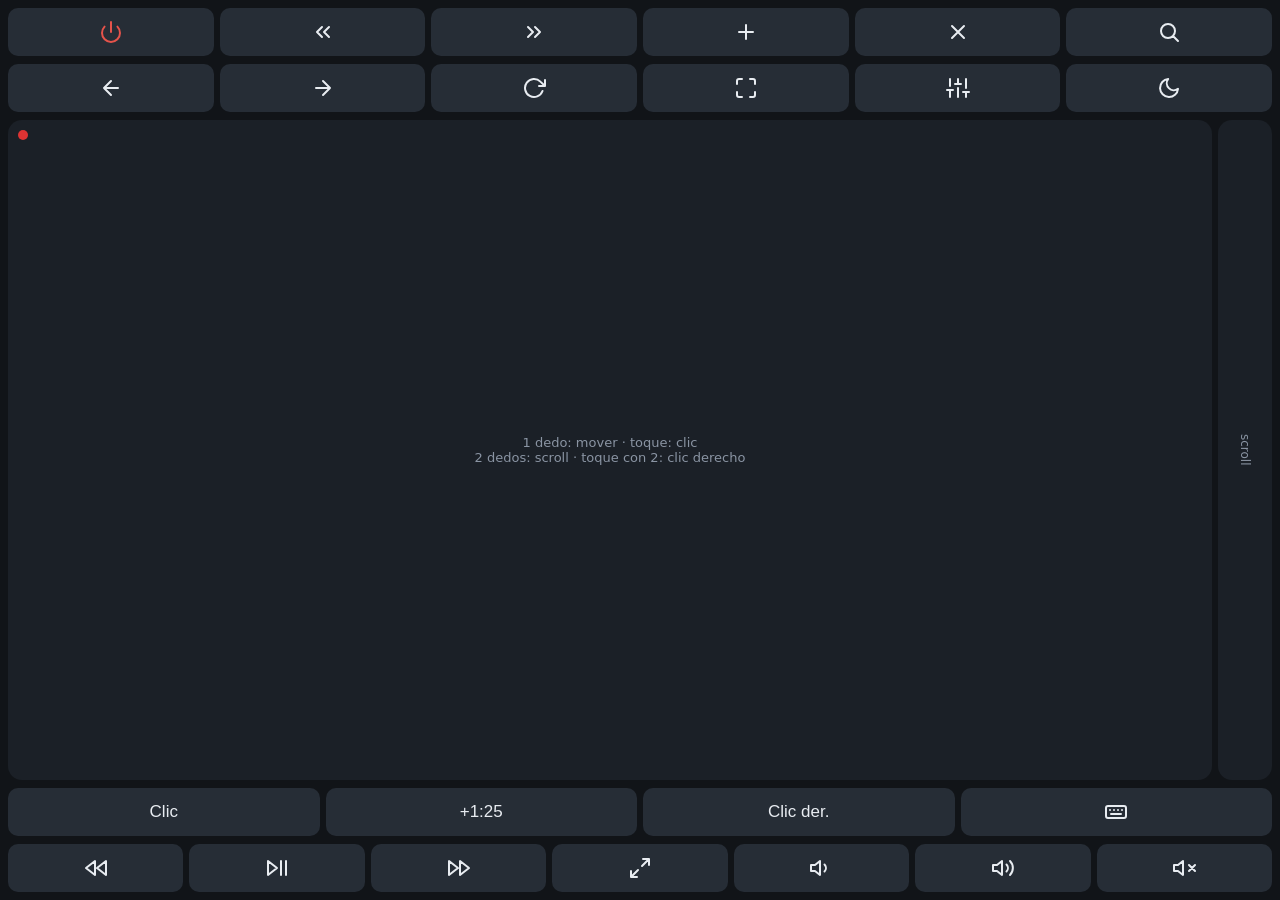
<file: index.html>
<!doctype html>
<html lang="es">
<head>
<meta charset="utf-8">
<meta name="viewport" content="width=device-width, initial-scale=1, maximum-scale=1, user-scalable=no, interactive-widget=resizes-content">
<meta name="mobile-web-app-capable" content="yes">
<meta name="apple-mobile-web-app-capable" content="yes">
<meta name="theme-color" content="#111418">
<title>Pi Remote</title>
<style>
  :root { --bg:#111418; --panel:#1b2027; --btn:#262d36; --btn-on:#3d7cff; --fg:#e8ecf1; --muted:#8a94a3; --vh:100dvh; }
  * { box-sizing:border-box; -webkit-tap-highlight-color:transparent; user-select:none; -webkit-user-select:none; }
  html, body { margin:0; height:100%; background:var(--bg); color:var(--fg); font:15px system-ui, sans-serif; overflow:hidden; overscroll-behavior:none; }
  #app { display:flex; flex-direction:column; height:var(--vh); padding:8px; gap:8px; padding-bottom:max(8px, env(safe-area-inset-bottom)); }
  .row { display:flex; gap:6px; }
  .row > button { flex:1; }
  button { background:var(--btn); color:var(--fg); border:0; border-radius:10px; padding:12px 4px; font-size:17px; min-height:46px; touch-action:manipulation; }
  button:active, button.pressed { background:#3a4350; }
  button.on { background:var(--btn-on); }
  #powerbtn { color:#e5534b; }
  #powerbtn.armed { background:#c62828; color:#fff; }
  #padwrap { flex:1; display:flex; gap:6px; min-height:120px; }
  #pad { flex:1; background:var(--panel); border-radius:14px; position:relative; touch-action:none; display:flex; align-items:center; justify-content:center; color:var(--muted); font-size:13px; text-align:center; padding:12px; }
  #strip { width:54px; background:var(--panel); border-radius:14px; touch-action:none; display:flex; align-items:center; justify-content:center; color:var(--muted); writing-mode:vertical-rl; font-size:12px; }
  #status { position:absolute; top:10px; left:10px; width:10px; height:10px; border-radius:50%; background:#d33; }
  #status.ok { background:#2c6; }
  #kbrow, #settings { display:none; }
  body.kb #kbrow { display:flex; }
  body.kb #media { display:none; }
  body.set #settings { display:flex; }
  #settings { flex-direction:column; gap:6px; background:var(--panel); border-radius:12px; padding:10px; }
  #settings label { display:flex; justify-content:space-between; align-items:center; gap:10px; color:var(--muted); }
  #settings input { flex:1; }
  #banner { display:none; position:absolute; left:50%; bottom:14px; transform:translateX(-50%); background:var(--btn-on); color:#fff; border-radius:999px; padding:10px 18px; font-size:15px; white-space:nowrap; }
  body.wantkb #banner { display:block; }
  button svg { width:24px; height:24px; fill:none; stroke:currentColor; stroke-width:2; stroke-linecap:round; stroke-linejoin:round; vertical-align:middle; pointer-events:none; }
  #tip { position:fixed; z-index:10; max-width:80vw; background:#f2f4f7; color:#111; padding:8px 12px; border-radius:8px; font-size:14px; pointer-events:none; opacity:0; transition:opacity .12s; box-shadow:0 4px 14px rgba(0,0,0,.4); }
  #tip.show { opacity:1; }
  #sleepov { display:none; position:fixed; inset:0; z-index:5; background:rgba(8,10,12,.92); color:var(--fg); font-size:22px; text-align:center; align-items:center; justify-content:center; flex-direction:column; line-height:1.6; }
  #sleepov small { color:var(--muted); font-size:15px; }
  body.asleep #sleepov { display:flex; }
  #kb { position:fixed; left:0; bottom:0; width:1px; height:1px; opacity:0; font-size:16px; border:0; padding:0; resize:none; }
</style>
</head>
<body>
<div id="app">
  <div class="row">
    <button id="powerbtn" data-icon="power" title="Apagar la Raspberry Pi (tocar dos veces)"></button>
    <button data-k="Tab" data-mods="ctrl,shift" data-icon="tabprev" title="Pestaña anterior"></button>
    <button data-k="Tab" data-mods="ctrl" data-icon="tabnext" title="Pestaña siguiente"></button>
    <button data-k="t" data-mods="ctrl" data-kb="1" data-icon="plus" title="Nueva pestaña (abre el teclado)"></button>
    <button data-k="w" data-mods="ctrl" data-icon="x" title="Cerrar pestaña"></button>
    <button data-k="l" data-mods="ctrl" data-kb="1" data-icon="search" title="Barra de direcciones (abre el teclado)"></button>
  </div>
  <div class="row">
    <button data-k="Left" data-mods="alt" data-icon="back" title="Página anterior"></button>
    <button data-k="Right" data-mods="alt" data-icon="fwd" title="Página siguiente"></button>
    <button data-k="F5" data-icon="reload" title="Recargar página"></button>
    <button data-k="F11" data-icon="full" title="Pantalla completa del navegador"></button>
    <button id="setbtn" data-icon="sliders" title="Ajustes de velocidad"></button>
    <button id="sleepbtn" data-icon="moon" title="Modo reposo: pausa el video y apaga la pantalla. Cualquier botón la vuelve a encender"></button>
  </div>
  <div id="settings">
    <label>Velocidad puntero <input id="sens" type="range" min="0.5" max="4" step="0.1"></label>
    <label>Velocidad scroll <input id="ssens" type="range" min="0.3" max="4" step="0.1"></label>
    <label>Scroll natural <input id="natural" type="checkbox" style="flex:0"></label>
  </div>
  <div id="padwrap">
    <div id="pad"><span id="status"></span>
      1 dedo: mover · toque: clic<br>2 dedos: scroll · toque con 2: clic derecho
      <div id="banner">Tocá aquí para escribir</div>
    </div>
    <div id="strip">scroll</div>
  </div>
  <div class="row">
    <button id="lclick" title="Clic izquierdo">Clic</button>
    <button id="seekbtn" title="Adelantar el video 1 minuto 25 segundos">+1:25</button>
    <button id="rclick" title="Clic derecho">Clic der.</button>
    <button id="kbbtn" data-icon="keyboard" title="Abrir o cerrar el teclado"></button>
  </div>
  <div class="row" id="media">
    <button data-k="Left" data-icon="rew" title="Retroceder el video"></button>
    <button data-k="space" data-icon="playpause" title="Reproducir / pausar"></button>
    <button data-k="Right" data-icon="ff" title="Adelantar el video"></button>
    <button data-k="f" data-icon="expand" title="Video en pantalla completa"></button>
    <button data-vol="-1" data-icon="voldown" title="Bajar volumen"></button>
    <button data-vol="1" data-icon="volup" title="Subir volumen"></button>
    <button data-mute="1" data-icon="mute" title="Silenciar / activar sonido"></button>
  </div>
  <div class="row" id="kbrow">
    <button data-k="Escape" data-keep="1" title="Escape">Esc</button>
    <button data-k="Tab" data-keep="1" title="Tab (siguiente campo)">Tab</button>
    <button data-k="Left" data-keep="1" data-icon="left" title="Mover el cursor a la izquierda"></button>
    <button data-k="Up" data-keep="1" data-icon="up" title="Flecha arriba"></button>
    <button data-k="Down" data-keep="1" data-icon="down" title="Flecha abajo"></button>
    <button data-k="Right" data-keep="1" data-icon="right" title="Mover el cursor a la derecha"></button>
    <button data-k="BackSpace" data-keep="1" data-icon="bksp" title="Borrar"></button>
    <button data-k="Return" data-close="1" data-icon="enter" title="Enter (y cierra el teclado)"></button>
    <button id="kbclose" data-icon="kbhide" title="Cerrar el teclado"></button>
  </div>
</div>
<div id="sleepov">Pantalla apagada<br><small>Tocá para encender</small></div>
<div id="tip"></div>
<textarea id="kb" enterkeyhint="done" autocomplete="off" autocorrect="off" autocapitalize="off" spellcheck="false"></textarea>
<script>
(() => {
  const $ = (id) => document.getElementById(id);
  const body = document.body;

  // ---------- Ajustes ----------
  const store = {
    get(k, d) { try { const v = localStorage.getItem('pr_' + k); return v === null ? d : JSON.parse(v); } catch { return d; } },
    set(k, v) { try { localStorage.setItem('pr_' + k, JSON.stringify(v)); } catch {} },
  };
  const cfg = { sens: store.get('sens', 1.6), ssens: store.get('ssens', 1.2), natural: store.get('natural', true) };
  $('sens').value = cfg.sens; $('ssens').value = cfg.ssens; $('natural').checked = cfg.natural;
  $('sens').oninput = (ev) => store.set('sens', cfg.sens = +ev.target.value);
  $('ssens').oninput = (ev) => store.set('ssens', cfg.ssens = +ev.target.value);
  $('natural').onchange = (ev) => store.set('natural', cfg.natural = ev.target.checked);
  $('setbtn').onclick = () => body.classList.toggle('set');

  // Mantener la UI por encima del teclado del celular (iOS no redimensiona el layout)
  const vv = window.visualViewport;
  const fitVV = () => { if (vv) document.documentElement.style.setProperty('--vh', vv.height + 'px'); window.scrollTo(0, 0); };
  if (vv) { vv.addEventListener('resize', fitVV); vv.addEventListener('scroll', fitVV); fitVV(); }

  // ---------- WebSocket ----------
  // Al volver de segundo plano el celular suele dejar una conexión "zombi" que parece abierta pero
  // está muerta: un latido cada 2 s detecta eso y al volver a la página se reconecta enseguida.
  let ws, queue = [], lastRx = 0, connStart = 0, retryT = 0, delay = 250;
  function connect() {
    clearTimeout(retryT);
    if (ws) { ws.onopen = ws.onclose = ws.onmessage = null; try { ws.close(); } catch {} }
    $('status').classList.remove('ok');
    const s = ws = new WebSocket(`ws://${location.host}/ws`);
    connStart = Date.now();
    s.onopen = () => { delay = 250; lastRx = Date.now(); $('status').classList.add('ok'); queue.forEach((m) => s.send(m)); queue = []; };
    s.onclose = () => { $('status').classList.remove('ok'); retryT = setTimeout(connect, delay); delay = Math.min(delay * 2, 2000); };
    s.onmessage = (ev) => { lastRx = Date.now(); const m = JSON.parse(ev.data); if (m.t === 'hb') return; if (m.t === 'clickres') onClickResult(m);
      else if (m.t === 'seekres' && !m.ok) { showTip($('seekbtn'), 'No encontré ningún video reproduciéndose'); vibrate(60); }
      else if (m.t === 'sleep') body.classList.toggle('asleep', m.on); };
  }
  function send(obj) {
    const m = JSON.stringify(obj);
    if (ws && ws.readyState === 1) ws.send(m);
    else if (obj.t !== 'm' && obj.t !== 's') queue.push(m);
  }
  connect();
  function checkConn(maxSilence) {
    if (ws.readyState === 1) {
      if (Date.now() - lastRx > maxSilence) connect();
      else ws.send('{"t":"hb"}');
    } else if (ws.readyState === 0 ? Date.now() - connStart > 3000 : !retryT) connect();
  }
  setInterval(() => { if (!document.hidden) checkConn(6000); }, 2000);
  // Al volver al navegador o encender la pantalla: si hace rato que no hay noticias del servidor, reconectar ya
  const revive = () => { if (!document.hidden) { clearTimeout(retryT); retryT = 0; checkConn(2500); } };
  document.addEventListener('visibilitychange', revive);
  window.addEventListener('pageshow', revive);
  window.addEventListener('focus', revive);
  window.addEventListener('online', () => connect());
  const vibrate = (ms = 10) => { try { navigator.vibrate && navigator.vibrate(ms); } catch {} };

  // ---------- Movimiento / scroll con envío agrupado por frame ----------
  let mx = 0, my = 0, sx = 0, sy = 0, raf = 0;
  function flush() {
    raf = 0;
    const ix = Math.trunc(mx), iy = Math.trunc(my);
    if (ix || iy) { send({ t: 'm', x: ix, y: iy }); mx -= ix; my -= iy; }
    const jx = Math.round(sx), jy = Math.round(sy);
    if (jx || jy) { send({ t: 's', x: jx, y: jy }); sx -= jx; sy -= jy; }
  }
  const schedule = () => { if (!raf) raf = requestAnimationFrame(flush); };
  function addMove(dx, dy) {
    const v = Math.hypot(dx, dy);
    const accel = 1 + Math.min(v, 40) / 14; // movimientos rápidos llegan más lejos
    mx += dx * cfg.sens * accel; my += dy * cfg.sens * accel; schedule();
  }
  function addScroll(dx, dy) {
    const k = cfg.ssens * (cfg.natural ? 1 : -1);
    // natural: arrastrar hacia arriba baja la página (como una pantalla táctil)
    sx += dx * k; sy += dy * k; schedule();
  }

  // ---------- Trackpad ----------
  const pad = $('pad');
  let st = null; // estado del gesto actual
  const center = (tl) => { let x = 0, y = 0; for (const t of tl) { x += t.clientX; y += t.clientY; } return { x: x / tl.length, y: y / tl.length }; };

  // Tocar y volver a apoyar el dedo enseguida = arrastrar (como en los trackpads de notebook).
  // El clic del primer toque se envía al instante; DRAG_WINDOW es el margen para el segundo toque.
  const DRAG_WINDOW = 300;
  let tapTimer = 0;

  pad.addEventListener('touchstart', (ev) => {
    ev.preventDefault();
    if (ev.target === $('banner')) return;
    const c = center(ev.touches);
    if (!st) {
      st = { t0: performance.now(), maxFingers: 0, dist: 0, second: false, dragging: false };
      if (tapTimer) { clearTimeout(tapTimer); tapTimer = 0; st.second = true; }
    }
    st.maxFingers = Math.max(st.maxFingers, ev.touches.length);
    st.last = c; st.n = ev.touches.length;
  }, { passive: false });

  pad.addEventListener('touchmove', (ev) => {
    ev.preventDefault();
    if (!st) return;
    const c = center(ev.touches);
    if (ev.touches.length !== st.n) { st.last = c; st.n = ev.touches.length; return; }
    const dx = c.x - st.last.x, dy = c.y - st.last.y;
    st.last = c; st.dist += Math.hypot(dx, dy);
    if (ev.touches.length === 1 && st.maxFingers === 1) {
      if (st.second && !st.dragging && st.dist > 6) {
        flush(); send({ t: 'd', b: 'l', down: true }); st.dragging = true; vibrate(25);
      }
      addMove(dx, dy);
    } else if (ev.touches.length >= 2) addScroll(dx, dy);
  }, { passive: false });

  const endTouch = (ev) => {
    ev.preventDefault();
    if (!st) return;
    if (ev.touches.length) { st.last = center(ev.touches); st.n = ev.touches.length; return; }
    const isTap = st.dist < 10 && performance.now() - st.t0 < 300;
    if (st.dragging) {
      flush(); send({ t: 'd', b: 'l', down: false }); vibrate();
    } else if (isTap) {
      if (st.maxFingers === 1) {
        leftClick();  // si es el segundo toque, el sistema lo toma como doble clic
        if (!st.second) tapTimer = setTimeout(() => { tapTimer = 0; }, DRAG_WINDOW);
      }
      else if (st.maxFingers === 2) { send({ t: 'c', b: 'r' }); vibrate(20); }
      else if (st.maxFingers >= 3) { send({ t: 'c', b: 'm' }); vibrate(30); }
    }
    st = null;
  };
  pad.addEventListener('touchend', endTouch, { passive: false });
  pad.addEventListener('touchcancel', endTouch, { passive: false });

  // Barra lateral de scroll con un dedo
  const strip = $('strip');
  let sLast = null;
  strip.addEventListener('touchstart', (ev) => { ev.preventDefault(); sLast = ev.touches[0].clientY; }, { passive: false });
  strip.addEventListener('touchmove', (ev) => {
    ev.preventDefault();
    const y = ev.touches[0].clientY; addScroll(0, (y - sLast) * 1.5); sLast = y;
  }, { passive: false });

  // ---------- Botones ----------
  // touchstart + preventDefault: responde al instante y no le quita el foco al teclado
  // Íconos (trazos SVG de 24x24)
  const ICONS = {
    tabprev: 'M11 17l-5-5 5-5M18 17l-5-5 5-5', tabnext: 'M13 17l5-5-5-5M6 17l5-5-5-5',
    plus: 'M12 5v14M5 12h14', x: 'M18 6L6 18M6 6l12 12',
    search: 'M11 4a7 7 0 1 0 0 14 7 7 0 0 0 0-14zM21 21l-5-5',
    back: 'M19 12H5M12 19l-7-7 7-7', fwd: 'M5 12h14M12 5l7 7-7 7',
    reload: 'M23 4v6h-6M20.5 15a9 9 0 1 1-2.1-9.4L23 10',
    full: 'M8 3H5a2 2 0 0 0-2 2v3M21 8V5a2 2 0 0 0-2-2h-3M16 21h3a2 2 0 0 0 2-2v-3M3 16v3a2 2 0 0 0 2 2h3',
    sliders: 'M4 21v-7M4 10V3M12 21v-9M12 8V3M20 21v-5M20 12V3M1 14h6M9 8h6M17 16h6',
    keyboard: 'M4 6h16a2 2 0 0 1 2 2v8a2 2 0 0 1-2 2H4a2 2 0 0 1-2-2V8a2 2 0 0 1 2-2zM6 10h.01M10 10h.01M14 10h.01M18 10h.01M7 14h10',
    rew: 'M11 19l-9-7 9-7zM22 19l-9-7 9-7z', ff: 'M13 19l9-7-9-7zM2 19l9-7-9-7z',
    playpause: 'M3 5l9 7-9 7zM16 5v14M21 5v14', expand: 'M15 3h6v6M9 21H3v-6M21 3l-7 7M3 21l7-7',
    voldown: 'M11 5L6 9H2v6h4l5 4zM15.5 8.5a5 5 0 0 1 0 7',
    volup: 'M11 5L6 9H2v6h4l5 4zM15.5 8.5a5 5 0 0 1 0 7M19 5a10 10 0 0 1 0 14',
    mute: 'M11 5L6 9H2v6h4l5 4zM23 9l-6 6M17 9l6 6',
    left: 'M15 18l-6-6 6-6', right: 'M9 18l6-6-6-6', up: 'M18 15l-6-6-6 6', down: 'M6 9l6 6 6-6',
    kbhide: 'M4 3h16a2 2 0 0 1 2 2v7a2 2 0 0 1-2 2H4a2 2 0 0 1-2-2V5a2 2 0 0 1 2-2zM7 10h10M9 18l3 3 3-3',
    bksp: 'M21 4H8l-7 8 7 8h13a2 2 0 0 0 2-2V6a2 2 0 0 0-2-2zM18 9l-6 6M12 9l6 6',
    enter: 'M9 10l-5 5 5 5M20 4v7a4 4 0 0 1-4 4H4',
    moon: 'M21 12.8A9 9 0 1 1 11.2 3a7 7 0 0 0 9.8 9.8z',
    power: 'M12 2v10M18.4 6.6a9 9 0 1 1-12.8 0',
  };
  document.querySelectorAll('[data-icon]').forEach((el) => {
    el.insertAdjacentHTML('afterbegin', `<svg viewBox="0 0 24 24"><path d="${ICONS[el.dataset.icon]}"/></svg>`);
  });

  // Mantener apretado un botón muestra qué hace (sin ejecutarlo)
  const tip = $('tip');
  let tipT = 0;
  function showTip(el, text = el.title) {
    tip.textContent = text;
    tip.classList.add('show');
    const r = el.getBoundingClientRect(), w = tip.offsetWidth, h = tip.offsetHeight;
    tip.style.left = Math.min(Math.max(8, r.left + r.width / 2 - w / 2), window.innerWidth - w - 8) + 'px';
    tip.style.top = (r.top - h - 8 < 8 ? r.bottom + 8 : r.top - h - 8) + 'px';
    clearTimeout(tipT); tipT = setTimeout(() => tip.classList.remove('show'), 1800);
  }

  // Los botones actúan al soltar: así un toque largo solo muestra la ayuda
  function tap(el, fn) {
    let timer = 0, long = false, x0 = 0, y0 = 0;
    el.addEventListener('touchstart', (ev) => {
      ev.preventDefault(); el.classList.add('pressed'); long = false;
      x0 = ev.touches[0].clientX; y0 = ev.touches[0].clientY;
      clearTimeout(timer);
      timer = setTimeout(() => { long = true; if (el.title) { showTip(el); vibrate(15); } }, 450);
    }, { passive: false });
    el.addEventListener('touchmove', (ev) => {
      const t = ev.touches[0];
      if (Math.hypot(t.clientX - x0, t.clientY - y0) > 20) { clearTimeout(timer); long = true; el.classList.remove('pressed'); }
    });
    el.addEventListener('touchend', (ev) => {
      ev.preventDefault(); clearTimeout(timer); el.classList.remove('pressed');
      if (!long) fn(ev);
    }, { passive: false });
    el.addEventListener('touchcancel', () => { clearTimeout(timer); el.classList.remove('pressed'); });
    el.addEventListener('click', (ev) => { if (!('ontouchstart' in window)) fn(ev); });
  }
  // Apagar: el primer toque arma el botón (se pone rojo), el segundo dentro de 3 s apaga
  let powerT = 0;
  tap($('powerbtn'), () => {
    const btn = $('powerbtn');
    if (btn.classList.contains('armed')) {
      clearTimeout(powerT); btn.classList.remove('armed');
      send({ t: 'poweroff' }); vibrate(80);
    } else {
      btn.classList.add('armed'); showTip(btn, 'Tocá de nuevo para apagar'); vibrate(30);
      powerT = setTimeout(() => btn.classList.remove('armed'), 3000);
    }
  });
  tap($('sleepbtn'),() => { send({ t: 'sleep' }); vibrate(30); });
  tap($('sleepov'), () => { send({ t: 'wake' }); vibrate(); });
  let clickSeq = 0;
  function leftClick() { send({ t: 'c', b: 'l', id: ++clickSeq }); vibrate(); }
  tap($('lclick'), leftClick);
  tap($('rclick'), () => { send({ t: 'c', b: 'r' }); vibrate(20); });
  tap($('seekbtn'), () => { send({ t: 'seek', s: 85 }); vibrate(); });

  document.querySelectorAll('[data-k]').forEach((el) => tap(el, () => {
    const mods = el.dataset.mods ? el.dataset.mods.split(',') : [];
    send({ t: 'k', k: el.dataset.k, mods }); vibrate();
    if (el.dataset.kb) openKb(); // nueva pestaña / barra de direcciones: abrir teclado
    else if (el.dataset.close) closeKb();
  }));
  document.querySelectorAll('[data-vol]').forEach((el) => tap(el, () => { send({ t: 'vol', d: +el.dataset.vol }); vibrate(); }));
  document.querySelectorAll('[data-mute]').forEach((el) => tap(el, () => { send({ t: 'mute' }); vibrate(); }));

  // ---------- Teclado ----------
  const kb = $('kb');
  const SENT = '​'; // centinela para poder detectar el borrado con el campo "vacío"
  let prev = SENT;
  const resetKb = () => { kb.value = SENT; prev = SENT; try { kb.setSelectionRange(1, 1); } catch {} };
  // Altura de la pantalla sin teclado, para saber si el teclado realmente se mostró
  let fullH = vv ? vv.height : window.innerHeight;
  const curH = () => (vv ? vv.height : window.innerHeight);
  const kbVisible = () => curH() < fullH * 0.8;
  let checkT = 0;
  function openKb() {
    if (!kbVisible()) fullH = Math.max(fullH, curH());
    if (document.activeElement === kb) kb.blur(); // re-enfocar fuerza a mostrar el teclado si se había ocultado
    resetKb(); kb.focus();
    body.classList.add('kb'); body.classList.remove('wantkb');
    clearTimeout(checkT);
    // Si el sistema no mostró el teclado (iOS sin toque directo), ofrecer el botón
    checkT = setTimeout(() => { if (!kbVisible()) { body.classList.add('wantkb'); vibrate(30); } }, 700);
  }
  function closeKb() { clearTimeout(checkT); kb.blur(); body.classList.remove('kb', 'wantkb'); }
  if (vv) vv.addEventListener('resize', () => {
    if (kbVisible()) body.classList.remove('wantkb');
    else if (curH() >= fullH * 0.95 && body.classList.contains('kb') && !body.classList.contains('wantkb')) {
      // El teclado se cerró desde el celular (botón atrás): reflejarlo para poder reabrirlo
      setTimeout(() => { if (!kbVisible()) { kb.blur(); body.classList.remove('kb'); } }, 300);
    }
  });
  tap($('kbbtn'), () => (body.classList.contains('kb') ? closeKb() : openKb()));
  tap($('kbclose'), closeKb);
  // touchend: iOS solo muestra el teclado si focus() ocurre dentro del toque
  $('banner').addEventListener('touchend', (ev) => { ev.preventDefault(); ev.stopPropagation(); openKb(); }, { passive: false });
  kb.addEventListener('blur', () => body.classList.remove('kb'));

  kb.addEventListener('input', () => {
    const cur = kb.value;
    let p = 0;
    while (p < prev.length && p < cur.length && prev[p] === cur[p]) p++;
    const gone = [...prev.slice(p)].filter((ch) => ch !== SENT).length;
    const bs = gone || (prev.includes(SENT) && !cur.includes(SENT) ? 1 : 0);
    const s = cur.slice(p).replaceAll(SENT, '').replace(/\n/g, '');
    if (bs || s) send({ t: 'txt', s, bs });
    if (cur.includes('\n')) { send({ t: 'k', k: 'Return' }); resetKb(); closeKb(); return; }
    prev = cur;
    if (!cur.startsWith(SENT) || cur.length > 200) resetKb();
  });
  kb.addEventListener('keydown', (ev) => {
    if (ev.key === 'Enter') { ev.preventDefault(); send({ t: 'k', k: 'Return' }); resetKb(); closeKb(); }
  });

  // La extensión de Brave responde, tras cada clic del celular, si quedó enfocado un campo de texto
  function onClickResult(m) {
    if (m.id !== clickSeq) return; // respuesta de un clic viejo
    if (m.editable) openKb();
    else closeKb();
  }
})();
</script>
</body>
</html>
</file>
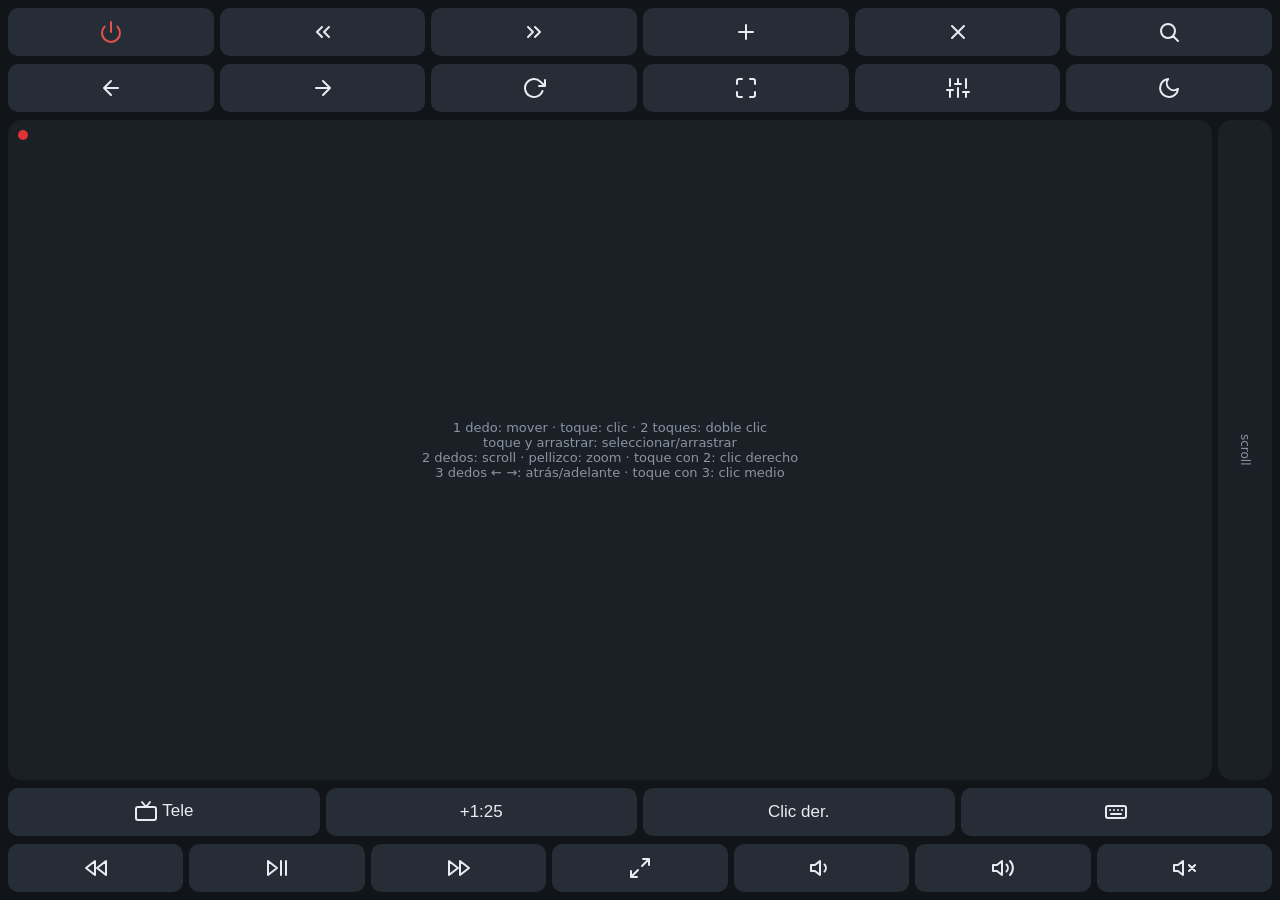
<file: docs/index.html>
<!doctype html>
<html lang="es">
<head>
<meta charset="utf-8">
<meta name="viewport" content="width=device-width, initial-scale=1, maximum-scale=1, user-scalable=no, interactive-widget=resizes-content">
<meta name="mobile-web-app-capable" content="yes">
<meta name="apple-mobile-web-app-capable" content="yes">
<meta name="theme-color" content="#111418">
<title>Pi Remote</title>
<link rel="manifest" href="manifest.webmanifest">
<link rel="icon" href="icon-192.png">
<link rel="apple-touch-icon" href="icon-192.png">
<style>
  :root { --bg:#111418; --panel:#1b2027; --btn:#262d36; --btn-on:#3d7cff; --fg:#e8ecf1; --muted:#8a94a3; --vh:100dvh; }
  * { box-sizing:border-box; -webkit-tap-highlight-color:transparent; user-select:none; -webkit-user-select:none; }
  html, body { margin:0; height:100%; background:var(--bg); color:var(--fg); font:15px system-ui, sans-serif; overflow:hidden; overscroll-behavior:none; }
  #app { display:flex; flex-direction:column; height:var(--vh); padding:8px; gap:8px; padding-bottom:max(8px, env(safe-area-inset-bottom)); }
  .row { display:flex; gap:6px; }
  .row > button { flex:1; }
  button { background:var(--btn); color:var(--fg); border:0; border-radius:10px; padding:12px 4px; font-size:17px; min-height:46px; touch-action:manipulation; }
  button:active, button.pressed { background:#3a4350; }
  button.on { background:var(--btn-on); }
  #powerbtn { color:#e5534b; }
  #powerbtn.armed { background:#c62828; color:#fff; }
  #padwrap { flex:1; display:flex; gap:6px; min-height:120px; }
  #pad { flex:1; background:var(--panel); border-radius:14px; position:relative; touch-action:none; display:flex; align-items:center; justify-content:center; color:var(--muted); font-size:13px; text-align:center; padding:12px; }
  #strip { width:54px; background:var(--panel); border-radius:14px; touch-action:none; display:flex; align-items:center; justify-content:center; color:var(--muted); writing-mode:vertical-rl; font-size:12px; }
  #status, #tvstatus { position:absolute; top:10px; left:10px; width:10px; height:10px; border-radius:50%; background:#d33; }
  #status.ok, #tvstatus.ok { background:#2c6; }
  #kbrow, #settings { display:none; }
  body.kb #kbrow { display:flex; }
  body.kb #media { display:none; }
  body.set #settings { display:flex; }
  #settings { flex-direction:column; gap:6px; background:var(--panel); border-radius:12px; padding:10px; }
  #settings label { display:flex; justify-content:space-between; align-items:center; gap:10px; color:var(--muted); }
  #settings input { flex:1; }
  #banner { display:none; position:absolute; left:50%; bottom:14px; transform:translateX(-50%); background:var(--btn-on); color:#fff; border-radius:999px; padding:10px 18px; font-size:15px; white-space:nowrap; }
  body.wantkb #banner { display:block; }
  button svg { width:24px; height:24px; fill:none; stroke:currentColor; stroke-width:2; stroke-linecap:round; stroke-linejoin:round; vertical-align:middle; pointer-events:none; }
  #tip { position:fixed; z-index:10; max-width:80vw; background:#f2f4f7; color:#111; padding:8px 12px; border-radius:8px; font-size:14px; pointer-events:none; opacity:0; transition:opacity .12s; box-shadow:0 4px 14px rgba(0,0,0,.4); }
  #tip.show { opacity:1; }
  #sleepov { display:none; position:fixed; inset:0; z-index:5; background:rgba(8,10,12,.92); color:var(--fg); font-size:22px; text-align:center; align-items:center; justify-content:center; flex-direction:column; line-height:1.6; }
  #sleepov small { color:var(--muted); font-size:15px; }
  body.asleep #sleepov { display:flex; }
  #connov { display:none; position:fixed; inset:0; z-index:6; background:rgba(8,10,12,.95); color:var(--fg); text-align:center; align-items:center; justify-content:center; flex-direction:column; gap:18px; padding:24px; line-height:1.5; }
  body.offline #connov { display:flex; }
  #connov h1 { margin:0; font-size:24px; font-weight:600; }
  #connmsg { font-size:17px; max-width:340px; }
  #connov small { color:var(--muted); font-size:14px; max-width:340px; }
  #connbtn { background:var(--btn-on); padding:14px 32px; font-size:18px; border-radius:999px; }
  /* Modo tele: cruceta en lugar del trackpad */
  #tvpad { display:none; flex:1; flex-direction:column; gap:8px; min-height:0; }
  body.tv #tvpad { display:flex; }
  body.tv #padwrap, body.tv #clickrow { display:none; }
  #tvpad .row > button { font-size:15px; }
  #dpadwrap { flex:1; display:flex; align-items:center; justify-content:center; min-height:0; position:relative; container-type:size; }
  #dpad { position:relative; width:min(100%, 100cqh, 340px); aspect-ratio:1; border-radius:50%; background:var(--panel); container-type:size; }
  #dpad button { position:absolute; padding:0; min-height:0; border-radius:50%; background:transparent; }
  #dpad button:active, #dpad button.pressed { background:#3a4350; }
  #dpad button svg { width:36px; height:36px; }
  #dpad [data-nav=up]    { left:33%; top:2%;  width:34%; height:30%; border-radius:40% 40% 20% 20%; }
  #dpad [data-nav=down]  { left:33%; bottom:2%; width:34%; height:30%; border-radius:20% 20% 40% 40%; }
  #dpad [data-nav=left]  { top:33%; left:2%;  height:34%; width:30%; border-radius:40% 20% 20% 40%; }
  #dpad [data-nav=right] { top:33%; right:2%; height:34%; width:30%; border-radius:20% 40% 40% 20%; }
  #dpad [data-nav=ok] { left:31%; top:31%; width:38%; height:38%; background:var(--btn); font-size:22px; font-weight:600; }
  #dpad [data-nav=ok]:active, #dpad [data-nav=ok].pressed { background:var(--btn-on); }
  /* Con un video abierto: panel de reproducción grande; la cruceta se achica para elegir otro */
  #vidpad { display:none; flex-direction:column; gap:8px; }
  body.tv.watch #vidpad { display:flex; }
  body.tv.watch #media, body.tv.watch #tvbottom { display:none; }
  #vidpad button { min-height:68px; font-size:19px; border-radius:14px; }
  #vidpad button svg { width:30px; height:30px; }
  #vidpad .big { flex:1.4; background:#2f3946; }
  #vidpad .sec button { min-height:52px; font-size:16px; }
  #vidpad .sec button svg { width:24px; height:24px; }
  body.kb #vidpad .opt { display:none; }
  /* Accesos rápidos según el sitio abierto en Brave (lo avisa la extensión) */
  .site-yt, .site-anime, .site-app, .site-ytapp, .site-pelisapp { display:none !important; }
  body[data-site=youtube] .site-yt { display:block !important; }
  body[data-site=animeav1] .site-anime, body[data-site=anime] .site-app, body[data-site=ytapp] .site-ytapp, body[data-site=pelisapp] .site-pelisapp { display:flex !important; }
  body[data-site=anime] .no-anime, body[data-site=ytapp] .no-ytapp, body[data-site=pelisapp] .no-pelis { display:none !important; }
  #kb { position:fixed; left:0; bottom:0; width:1px; height:1px; opacity:0; font-size:16px; border:0; padding:0; resize:none; }
</style>
</head>
<body>
<div id="app">
  <div class="row">
    <button id="powerbtn" data-icon="power" title="Apagar la Raspberry Pi (tocar dos veces)"></button>
    <button data-k="Tab" data-mods="ctrl,shift" data-icon="tabprev" title="Pestaña anterior"></button>
    <button data-k="Tab" data-mods="ctrl" data-icon="tabnext" title="Pestaña siguiente"></button>
    <button data-k="t" data-mods="ctrl" data-kb="1" data-icon="plus" title="Nueva pestaña (abre el teclado)"></button>
    <button data-k="w" data-mods="ctrl" data-icon="x" title="Cerrar pestaña"></button>
    <button data-k="l" data-mods="ctrl" data-kb="1" data-icon="search" title="Barra de direcciones (abre el teclado)"></button>
  </div>
  <div class="row">
    <button data-k="Left" data-mods="alt" data-icon="back" title="Página anterior"></button>
    <button data-k="Right" data-mods="alt" data-icon="fwd" title="Página siguiente"></button>
    <button data-k="F5" data-icon="reload" title="Recargar página"></button>
    <button data-k="F11" data-icon="full" title="Pantalla completa del navegador"></button>
    <button id="setbtn" data-icon="sliders" title="Ajustes de velocidad"></button>
    <button id="sleepbtn" data-icon="moon" title="Modo reposo: pausa el video y apaga la pantalla. Cualquier botón la vuelve a encender"></button>
  </div>
  <div id="settings">
    <label>Velocidad puntero <input id="sens" type="range" min="0.5" max="4" step="0.1"></label>
    <label>Velocidad scroll <input id="ssens" type="range" min="0.3" max="4" step="0.1"></label>
    <label>Scroll natural <input id="natural" type="checkbox" style="flex:0"></label>
    <label>Inercia del scroll <input id="inertia" type="checkbox" style="flex:0"></label>
    <label>Doble toque <input id="dbl" type="range" min="120" max="450" step="10"> <span id="dblv" style="min-width:52px;text-align:right"></span></label>
  </div>
  <div id="padwrap">
    <div id="pad"><span id="status"></span>
      1 dedo: mover · toque: clic · 2 toques: doble clic<br>toque y arrastrar: seleccionar/arrastrar<br>
      2 dedos: scroll · pellizco: zoom · toque con 2: clic derecho<br>3 dedos ← →: atrás/adelante · toque con 3: clic medio
      <div id="banner">Tocá aquí para escribir</div>
    </div>
    <div id="strip">scroll</div>
  </div>
  <div id="tvpad">
    <div class="row">
      <button data-nav="back" data-icon="back" title="Atrás (sale de pantalla completa o vuelve a la página anterior)"> Atrás</button>
      <button data-nav="home" data-icon="home" title="Inicio de YouTube"> Inicio</button>
      <button data-nav="search" data-icon="search" title="Buscar en YouTube (abre el teclado)"> Buscar</button>
      <button data-nav="subs" data-icon="subs" class="site-yt" title="Suscripciones de YouTube"> Suscrip.</button>
      <button data-nav="youtube" data-icon="tv" class="no-ytapp" title="Modo YouTube: tu YouTube como una app de tele (seguir viendo, canales favoritos)"> YouTube</button>
      <button data-nav="anime" data-icon="star" class="no-anime" title="Modo anime: animeav1 como una app de tele (seguir viendo, mi lista)"> Anime</button>
      <button data-nav="pelis" data-icon="film" class="no-pelis" title="Modo pelis: películas de Cinecalidad como una app de tele"> Pelis</button>
    </div>
    <div class="row site-ytapp">
      <button data-nav="subs" data-icon="subs" title="Suscripciones"> Suscrip.</button>
      <button data-nav="canales" data-icon="star" title="Canales favoritos y suscripciones"> Canales</button>
      <button data-nav="historial" data-icon="reload" title="Historial de YouTube"> Historial</button>
    </div>
    <div class="row site-app">
      <button data-nav="lista" data-icon="bookmark" title="Mi lista del modo anime"> Mi lista</button>
      <button data-nav="horario" data-icon="calendar" title="Episodios de esta semana"> Horario</button>
      <button data-nav="catalogo" data-icon="grid" title="Catálogo con filtros"> Catálogo</button>
    </div>
    <div class="row site-anime">
      <button data-nav="horario" data-icon="calendar" title="Horario de AnimeAV1"> Horario</button>
      <button data-nav="catalogo" data-icon="grid" title="Catálogo de animes de AnimeAV1"> Catálogo</button>
    </div>
    <div class="row site-pelisapp">
      <button data-nav="favoritos" data-icon="heart" title="Películas favoritas"> Favoritos</button>
      <button data-nav="generos" data-icon="grid" title="Buscar por género"> Géneros</button>
    </div>
    <div id="dpadwrap"><span id="tvstatus"></span>
      <div id="dpad">
        <button data-nav="up" data-icon="up" title="Arriba"></button>
        <button data-nav="left" data-icon="left" title="Izquierda (en el video: atrasa 10 s)"></button>
        <button data-nav="ok" title="Elegir (en el video: pausa / reproduce). Mantener: opciones en el modo anime">OK</button>
        <button data-nav="right" data-icon="right" title="Derecha (en el video: adelanta 10 s)"></button>
        <button data-nav="down" data-icon="down" title="Abajo"></button>
      </div>
    </div>
    <div class="row" id="tvbottom">
      <button class="modebtn" data-icon="mouse" title="Cambiar al trackpad"> Trackpad</button>
      <button id="tvseek" title="Adelantar el video 1 minuto 25 segundos">+1:25</button>
      <button id="tvkb" data-icon="keyboard" title="Abrir o cerrar el teclado"></button>
    </div>
  </div>
  <div class="row" id="clickrow">
    <button class="modebtn" data-icon="tv" title="Cambiar al control de tele (cruceta para YouTube y otros sitios)"> Tele</button>
    <button id="seekbtn" title="Adelantar el video 1 minuto 25 segundos">+1:25</button>
    <button id="rclick" title="Clic derecho">Clic der.</button>
    <button id="kbbtn" data-icon="keyboard" title="Abrir o cerrar el teclado"></button>
  </div>
  <div id="vidpad">
    <div class="row">
      <button data-nav="rw5" data-icon="rew" title="Atrasar 5 segundos"> 5 s</button>
      <button data-nav="play" data-icon="playpause" class="big" title="Reproducir / pausar"></button>
      <button data-nav="ff5" data-icon="ff" title="Adelantar 5 segundos"> 5 s</button>
    </div>
    <div class="row">
      <button data-nav="cc" data-icon="cc" title="Activar / desactivar subtítulos"> Subtítulos</button>
      <button data-nav="full" data-icon="expand" title="Video en pantalla completa (tocar de nuevo para salir)"> Completa</button>
    </div>
    <div class="row sec opt">
      <button class="modebtn" data-icon="mouse" title="Cambiar al trackpad"></button>
      <button data-vol="-1" data-icon="voldown" title="Bajar volumen"></button>
      <button data-vol="1" data-icon="volup" title="Subir volumen"></button>
      <button data-mute="1" data-icon="mute" title="Silenciar / activar sonido"></button>
      <button id="vidseek" title="Adelantar el video 1 minuto 25 segundos">+1:25</button>
      <button id="vidkb" data-icon="keyboard" title="Abrir o cerrar el teclado"></button>
    </div>
  </div>
  <div class="row" id="media">
    <button data-k="Left" data-icon="rew" title="Retroceder el video"></button>
    <button data-k="space" data-icon="playpause" title="Reproducir / pausar"></button>
    <button data-k="Right" data-icon="ff" title="Adelantar el video"></button>
    <button data-k="f" data-icon="expand" title="Video en pantalla completa"></button>
    <button data-vol="-1" data-icon="voldown" title="Bajar volumen"></button>
    <button data-vol="1" data-icon="volup" title="Subir volumen"></button>
    <button data-mute="1" data-icon="mute" title="Silenciar / activar sonido"></button>
  </div>
  <div class="row" id="kbrow">
    <button data-k="Escape" data-keep="1" title="Escape">Esc</button>
    <button data-k="Tab" data-keep="1" title="Tab (siguiente campo)">Tab</button>
    <button data-k="Left" data-keep="1" data-icon="left" title="Mover el cursor a la izquierda"></button>
    <button data-k="Up" data-keep="1" data-icon="up" title="Flecha arriba"></button>
    <button data-k="Down" data-keep="1" data-icon="down" title="Flecha abajo"></button>
    <button data-k="Right" data-keep="1" data-icon="right" title="Mover el cursor a la derecha"></button>
    <button data-mod="ctrl" title="Ctrl: queda activo hasta tocarlo de nuevo">Ctrl</button>
    <button data-mod="shift" title="Shift: queda activo hasta tocarlo de nuevo">Shift</button>
  </div>
</div>
<div id="sleepov">Pantalla apagada<br><small>Tocá para encender</small></div>
<div id="tip"></div>
<div id="connov">
  <h1>Pi Remote</h1>
  <div id="connmsg">Buscando la Raspberry…</div>
  <button id="connbtn" style="display:none">Conectar</button>
  <small id="connhint"></small>
  <small>La primera vez elegí «Pi Remote» en la lista y, cuando el celular lo pida, escribí el código que aparece en la pantalla de la Raspberry.</small>
</div>
<textarea id="kb" enterkeyhint="done" autocomplete="off" autocorrect="off" autocapitalize="off" spellcheck="false"></textarea>
<script>
(() => {
  const $ = (id) => document.getElementById(id);
  const body = document.body;

  // ---------- Ajustes ----------
  const store = {
    get(k, d) { try { const v = localStorage.getItem('pr_' + k); return v === null ? d : JSON.parse(v); } catch { return d; } },
    set(k, v) { try { localStorage.setItem('pr_' + k, JSON.stringify(v)); } catch {} },
  };
  const cfg = { sens: store.get('sens', 1.6), ssens: store.get('ssens', 1.2), natural: store.get('natural', true),
    inertia: store.get('inertia', true), dbl: store.get('dbl', 220) };
  $('sens').value = cfg.sens; $('ssens').value = cfg.ssens; $('natural').checked = cfg.natural;
  $('inertia').checked = cfg.inertia; $('dbl').value = cfg.dbl; $('dblv').textContent = cfg.dbl + ' ms';
  $('inertia').onchange = (ev) => store.set('inertia', cfg.inertia = ev.target.checked);
  $('dbl').oninput = (ev) => { store.set('dbl', cfg.dbl = +ev.target.value); $('dblv').textContent = cfg.dbl + ' ms'; };
  $('sens').oninput = (ev) => store.set('sens', cfg.sens = +ev.target.value);
  $('ssens').oninput = (ev) => store.set('ssens', cfg.ssens = +ev.target.value);
  $('natural').onchange = (ev) => store.set('natural', cfg.natural = ev.target.checked);
  $('setbtn').onclick = () => body.classList.toggle('set');

  // Mantener la UI por encima del teclado del celular (iOS no redimensiona el layout)
  const vv = window.visualViewport;
  const fitVV = () => { if (vv) document.documentElement.style.setProperty('--vh', vv.height + 'px'); window.scrollTo(0, 0); };
  if (vv) { vv.addEventListener('resize', fitVV); vv.addEventListener('scroll', fitVV); fitVV(); }

  // ---------- Conexión ----------
  // Abierta desde la Raspberry (http://…:8080): WebSocket por WiFi, como siempre.
  // Abierta desde GitHub Pages (https): Bluetooth LE, sin depender de la IP ni de la red.
  const BLE = location.protocol === 'https:';
  // Mensajes continuos (mover, scroll, pellizco): si se pierde uno no importa, llega el siguiente
  const FAST = new Set(['m', 's', 'pu']);
  let wheelFail = 0; // último aviso de «no hay video» por la rueda
  const vibrate = (ms = 10) => { try { navigator.vibrate && navigator.vibrate(ms); } catch {} };
  const setOk = (ok) => { $('status').classList.toggle('ok', ok); $('tvstatus').classList.toggle('ok', ok); body.classList.toggle('offline', BLE && !ok); };
  function onMsg(m) {
    if (m.t === 'hb') return;
    if (m.mtu) bleChunk = Math.max(20, Math.min(m.mtu - 3, 509));
    if (m.t === 'clickres') onClickResult(m);
    else if (m.t === 'seekres' && !m.ok && m.w && Date.now() - wheelFail < 3000) { /* la rueda: avisar una sola vez */ }
    else if (m.t === 'seekres' && !m.ok) { if (m.w) wheelFail = Date.now(); showTip($(body.classList.contains('watch') ? 'vidseek' : 'tvseek'), 'No encontré ningún video reproduciéndose'); vibrate(60); }
    else if (m.t === 'navres') { if (m.editable) openKb(); else if (m.a === 'ok' || m.a === 'back') closeKb(); }
    else if (m.t === 'sleep') body.classList.toggle('asleep', m.on);
    else if (m.t === 'mtu') bleChunk = Math.max(20, Math.min(m.n - 3, 509));
    if ('watch' in m) body.classList.toggle('watch', !!m.watch); // hay un video abierto en Brave
    if ('site' in m) body.dataset.site = m.site || ''; // youtube / animeav1: accesos rápidos
  }

  // ----- WebSocket -----
  // Al volver de segundo plano el celular suele dejar una conexión "zombi" que parece abierta pero
  // está muerta: un latido cada 2 s detecta eso y al volver a la página se reconecta enseguida.
  let ws, queue = [], lastRx = 0, connStart = 0, retryT = 0, delay = 250;
  function connect() {
    clearTimeout(retryT);
    if (ws) { ws.onopen = ws.onclose = ws.onmessage = null; try { ws.close(); } catch {} }
    setOk(false);
    const s = ws = new WebSocket(`ws://${location.host}/ws`);
    connStart = Date.now();
    s.onopen = () => { delay = 250; lastRx = Date.now(); setOk(true); queue.forEach((m) => s.send(m)); queue = []; };
    s.onclose = () => { setOk(false); retryT = setTimeout(connect, delay); delay = Math.min(delay * 2, 2000); };
    s.onmessage = (ev) => { lastRx = Date.now(); onMsg(JSON.parse(ev.data)); };
  }
  function wsSend(obj) {
    const m = JSON.stringify(obj);
    if (ws && ws.readyState === 1) ws.send(m);
    else if (!FAST.has(obj.t)) queue.push(m);
  }
  function checkConn(maxSilence) {
    if (ws.readyState === 1) {
      if (Date.now() - lastRx > maxSilence) connect();
      else ws.send('{"t":"hb"}');
    } else if (ws.readyState === 0 ? Date.now() - connStart > 3000 : !retryT) connect();
  }

  // ----- Bluetooth LE -----
  // Mensajes JSON terminados en "\n", partidos en trozos que entren en la conexión (MTU).
  // Mover y scroll van sin confirmación y se acumulan mientras el enlace está ocupado; lo demás
  // (teclas, texto, clics) va con confirmación para que no se pierda.
  const SVC = 'b551c54d-9c48-4fe0-9d31-977e0f89ca05';
  const RXU = '73aafe26-bfae-4d37-913b-605c6c5c1896', TXU = '9c421de1-3bfe-4d09-a4c8-f5e99e7e2580';
  const enc = new TextEncoder();
  let dev = null, rx = null, bleChunk = 20, bq = [], writing = false, connecting = false;
  let inbuf = '', dec = new TextDecoder(), bleRetryT = 0, paired = false;
  const connMsg = (text, btn) => {
    $('connmsg').textContent = text;
    $('connbtn').style.display = btn ? '' : 'none';
    if (btn) $('connbtn').textContent = btn;
  };
  // Un dispositivo recordado conecta mejor si antes se "escucha" su anuncio (así lo recomienda Chrome)
  function heard(d, ms = 8000) {
    if (!d.watchAdvertisements) return Promise.resolve();
    return new Promise((resolve) => {
      const ac = new AbortController();
      const done = () => { clearTimeout(t); d.removeEventListener('advertisementreceived', done); try { ac.abort(); } catch {} resolve(); };
      const t = setTimeout(done, ms);
      d.addEventListener('advertisementreceived', done);
      d.watchAdvertisements({ signal: ac.signal }).catch(done);
    });
  }
  const timeout = (p, ms) => Promise.race([p, new Promise((_, no) => setTimeout(() => no(new Error('timeout')), ms))]);
  const retryLater = (ms) => { clearTimeout(bleRetryT); bleRetryT = setTimeout(() => bleConnect(false), ms); };

  async function bleConnect(pick) {
    if (connecting || rx) return;
    connecting = true; clearTimeout(bleRetryT);
    try {
      if (pick) {
        dev = await navigator.bluetooth.requestDevice({ filters: [{ services: [SVC] }] });
      } else if (!dev && navigator.bluetooth.getDevices) {
        // Chrome recuerda la Raspberry elegida antes: reconectar sin mostrar la lista
        const known = await navigator.bluetooth.getDevices();
        dev = known.find((d) => /pi remote|raspberry/i.test(d.name || '')) || known[0] || null;
        if (dev) { connMsg('Buscando la Raspberry…'); await heard(dev); }
      }
      if (!dev) {
        connMsg('Tocá Conectar y elegí la Raspberry en la lista.', 'Conectar');
        $('connhint').textContent = navigator.bluetooth.getDevices ? '' :
          'Para no tener que elegirla cada vez: en Chrome abrí chrome://flags, buscá «Web Bluetooth new permissions backend», ponelo en Enabled y reiniciá Chrome.';
        return;
      }
      dev.ongattserverdisconnected = onBleDown;
      connMsg('Conectando con la Raspberry…');
      const server = await timeout(dev.gatt.connect(), 15000);
      const svc = await server.getPrimaryService(SVC);
      const tx = await svc.getCharacteristic(TXU), rxc = await svc.getCharacteristic(RXU);
      if (!paired) connMsg('Si el celular pide un código, escribí el que aparece en la pantalla de la Raspberry.');
      const hello = await timeout(tx.readValue(), 60000); // la primera vez dispara el emparejamiento
      inbuf = ''; dec = new TextDecoder();
      tx.oncharacteristicvaluechanged = (ev) => onBleData(ev.target.value);
      await tx.startNotifications();
      await rxc.writeValueWithResponse(enc.encode('\n')); // descarta restos de una conexión anterior
      rx = rxc; paired = true; $('connhint').textContent = '';
      onMsg(JSON.parse(new TextDecoder().decode(hello)));
      setOk(true); vibrate(20);
      bq = bq.filter((o) => !FAST.has(o.t));
      pump();
    } catch (err) {
      console.warn('Bluetooth:', err);
      try { if (dev && dev.gatt.connected) dev.gatt.disconnect(); } catch {}
      if (!navigator.bluetooth) return;
      if (err.name === 'NotFoundError' || err.name === 'SecurityError') connMsg(explainBleError(err), 'Conectar');
      else if (paired) { connMsg('Se perdió la conexión. Reintentando…', 'Elegir de nuevo'); if (!document.hidden) retryLater(3000); }
      else if (dev && !pick) { connMsg('No encontré la Raspberry. ¿Está encendida y cerca?', 'Reintentar'); if (!document.hidden) retryLater(5000); }
      else connMsg('No pude conectar con la Raspberry' + (err.message ? ` (${err.message})` : '') + '.', 'Reintentar');
    } finally { connecting = false; }
  }
  // Chrome usa NotFoundError para casi todo (lista cerrada, permisos, Bluetooth apagado...):
  // el texto del error es lo único que dice qué pasó
  function explainBleError(err) {
    const m = (err.message || '').toLowerCase();
    if (m.includes('cancel')) return 'Se cerró la lista sin elegir. Tocá Conectar y elegí «Pi Remote».';
    if (m.includes('denied') || m.includes('permission'))
      return 'Chrome no tiene permiso para buscar dispositivos. Activá la Ubicación del celular y, en Ajustes → Apps → Chrome → Permisos, «Dispositivos cercanos».';
    if (m.includes('adapter')) return 'El Bluetooth del celular está apagado.';
    if (m.includes('disabled') || m.includes('blocklist') || m.includes('globally'))
      return 'Este navegador tiene el Bluetooth web desactivado. Abrí la página con Chrome.';
    if (m.includes('gesture')) return 'Tocá el botón Conectar para buscar la Raspberry.';
    return `No se pudo abrir la lista de dispositivos (${err.name}: ${err.message}).`;
  }
  function onBleDown() {
    rx = null; setOk(false);
    if (paired) { connMsg('Se perdió la conexión. Reconectando…', 'Elegir de nuevo'); if (!document.hidden) retryLater(500); }
  }
  function onBleData(dv) {
    inbuf += dec.decode(dv, { stream: true });
    let i;
    while ((i = inbuf.indexOf('\n')) >= 0) {
      const line = inbuf.slice(0, i); inbuf = inbuf.slice(i + 1);
      if (line.trim()) { try { onMsg(JSON.parse(line)); } catch (e) { console.warn('BLE inválido', line); } }
    }
  }
  function bleSend(obj) {
    const fast = FAST.has(obj.t);
    if (!rx && fast) return;
    const last = bq[bq.length - 1];
    if (obj.t === 'pu' && last && last.t === 'pu') last.s = obj.s; // del pellizco solo importa la última medida
    else if (fast && last && last.t === obj.t) { last.x += obj.x; last.y += obj.y; }
    else if (obj.t === 'txt' && last && last.t === 'txt') {
      // Texto y borrados que esperan su turno se juntan en un solo mensaje: al mantener Borrar,
      // la Raspberry recibe un único «borrá N» en vez de una fila larga que sigue llegando al soltar
      const a = [...last.s], cut = Math.min(obj.bs, a.length);
      last.s = a.slice(0, a.length - cut).join('') + obj.s;
      last.bs += obj.bs - cut;
    } else bq.push({ ...obj });
    pump();
  }
  async function pump() {
    if (writing || !rx) return;
    writing = true;
    try {
      while (bq.length && rx) {
        const obj = bq[0], fast = FAST.has(obj.t);
        const data = enc.encode(JSON.stringify(obj) + '\n');
        bq.shift();
        try {
          for (let i = 0; i < data.length; i += bleChunk) {
            const part = data.slice(i, i + bleChunk);
            if (fast) await rx.writeValueWithoutResponse(part); else await rx.writeValueWithResponse(part);
          }
        } catch (err) {
          console.warn('BLE write', err);
          if (!fast && rx && (obj.retry = (obj.retry || 0) + 1) < 3) { bq.unshift(obj); await new Promise((r) => setTimeout(r, 50)); }
          if (!dev || !dev.gatt.connected) break;
        }
      }
    } finally { writing = false; }
  }

  let send;
  if (BLE) {
    send = bleSend;
    setOk(false);
    if (!navigator.bluetooth) connMsg('Este navegador no tiene Bluetooth web. Abrí la página con Chrome en Android.');
    else bleConnect(false);
    // «Reintentar» vuelve a probar con la misma Raspberry; «Conectar» / «Elegir de nuevo» abren la lista
    $('connbtn').onclick = () => { clearTimeout(bleRetryT); if (!rx) bleConnect(!(dev && $('connbtn').textContent === 'Reintentar')); };
    document.addEventListener('visibilitychange', () => { if (!document.hidden && !rx && dev && paired) bleConnect(false); });
    if ('serviceWorker' in navigator) navigator.serviceWorker.register('sw.js').catch(() => {});
  } else {
    send = wsSend;
    connect();
    setInterval(() => { if (!document.hidden) checkConn(6000); }, 2000);
    // Al volver al navegador o encender la pantalla: si hace rato que no hay noticias del servidor, reconectar ya
    const revive = () => { if (!document.hidden) { clearTimeout(retryT); retryT = 0; checkConn(2500); } };
    document.addEventListener('visibilitychange', revive);
    window.addEventListener('pageshow', revive);
    window.addEventListener('focus', revive);
    window.addEventListener('online', () => connect());
  }

  // ---------- Movimiento / scroll con envío agrupado por frame ----------
  let mx = 0, my = 0, sx = 0, sy = 0, raf = 0, pinchS = 0;
  function flush() {
    raf = 0;
    if (pinchS) { send({ t: 'pu', s: Math.round(pinchS * 1000) / 1000 }); pinchS = 0; }
    const ix = Math.trunc(mx), iy = Math.trunc(my);
    if (ix || iy) { send({ t: 'm', x: ix, y: iy }); mx -= ix; my -= iy; }
    const jx = Math.round(sx), jy = Math.round(sy);
    if (jx || jy) { send({ t: 's', x: jx, y: jy }); sx -= jx; sy -= jy; }
  }
  const schedule = () => { if (!raf) raf = requestAnimationFrame(flush); };
  function addMove(dx, dy) {
    const v = Math.hypot(dx, dy);
    const accel = 1 + Math.min(v, 40) / 14; // movimientos rápidos llegan más lejos
    mx += dx * cfg.sens * accel; my += dy * cfg.sens * accel; schedule();
  }
  function addScroll(dx, dy) {
    const k = cfg.ssens * (cfg.natural ? 1 : -1);
    // natural: arrastrar hacia arriba baja la página (como una pantalla táctil)
    sx += dx * k; sy += dy * k; schedule();
  }

  // ---------- Trackpad ----------
  const pad = $('pad');
  let st = null; // estado del gesto actual
  const center = (tl) => { let x = 0, y = 0; for (const t of tl) { x += t.clientX; y += t.clientY; } return { x: x / tl.length, y: y / tl.length }; };
  const spread = (tl) => Math.hypot(tl[0].clientX - tl[1].clientX, tl[0].clientY - tl[1].clientY);

  // Tocar y volver a apoyar el dedo antes de cfg.dbl ms: si es otro toque, doble clic; si se
  // arrastra, arrastrar (como en los trackpads de notebook). Cada clic se envía al instante.
  let tapTimer = 0;

  // Inercia: al soltar un scroll rápido, la página sigue un poco y frena sola
  let inertia = 0;
  const vel = { x: 0, y: 0, t: 0 };
  const stopInertia = () => { cancelAnimationFrame(inertia); inertia = 0; };
  function trackVel(dx, dy) {
    const now = performance.now(), dt = now - vel.t;
    if (dt > 80) { vel.x = 0; vel.y = 0; }
    const k = dt > 80 ? 1 : 0.5, d = Math.max(dt, 8);
    vel.x = k * dx / d + (1 - k) * vel.x; vel.y = k * dy / d + (1 - k) * vel.y; vel.t = now;
  }
  function startInertia() {
    if (!cfg.inertia || performance.now() - vel.t > 60 || Math.hypot(vel.x, vel.y) < 0.4) return;
    let vx = vel.x, vy = vel.y, last = performance.now();
    const step = (now) => {
      const dt = Math.min(now - last, 50); last = now;
      const f = Math.pow(0.995, dt); vx *= f; vy *= f;
      if (Math.hypot(vx, vy) < 0.05) { inertia = 0; return; }
      addScroll(vx * dt, vy * dt);
      inertia = requestAnimationFrame(step);
    };
    inertia = requestAnimationFrame(step);
  }

  pad.addEventListener('touchstart', (ev) => {
    ev.preventDefault();
    if (ev.target === $('banner')) return;
    stopInertia();
    const c = center(ev.touches);
    if (!st) {
      st = { t0: performance.now(), maxFingers: 0, dist: 0, second: false, dragging: false, mode: null };
      if (tapTimer) { clearTimeout(tapTimer); tapTimer = 0; st.second = true; }
    }
    st.maxFingers = Math.max(st.maxFingers, ev.touches.length);
    st.last = c; st.n = ev.touches.length;
    if (ev.touches.length === 2) { st.sp0 = spread(ev.touches); st.travel = 0; st.pend = { x: 0, y: 0 }; }
    if (ev.touches.length >= 3) st.sw = { x: 0, y: 0 };
  }, { passive: false });

  pad.addEventListener('touchmove', (ev) => {
    ev.preventDefault();
    if (!st) return;
    const c = center(ev.touches);
    if (ev.touches.length !== st.n) { st.last = c; st.n = ev.touches.length; return; }
    const dx = c.x - st.last.x, dy = c.y - st.last.y;
    st.last = c; st.dist += Math.hypot(dx, dy);
    if (ev.touches.length === 1 && st.maxFingers === 1) {
      if (st.second && !st.dragging && st.dist > 6) {
        flush(); send({ t: 'd', b: 'l', down: true }); st.dragging = true; vibrate(25);
      }
      addMove(dx, dy);
    } else if (ev.touches.length === 2 && st.maxFingers === 2) {
      // Dos dedos: primero se decide si es pellizco (cambia la separación) o scroll (se mueven juntos)
      const sp = spread(ev.touches);
      if (!st.mode) {
        st.travel += Math.hypot(dx, dy); st.pend.x += dx; st.pend.y += dy;
        const ds = Math.abs(sp - st.sp0);
        if (ds > 28 && ds > st.travel * 1.5) { st.mode = 'zoom'; flush(); send({ t: 'pz', p: 'b' }); vibrate(8); }
        else if (st.travel > 12) { st.mode = 'scroll'; addScroll(st.pend.x, st.pend.y); }
      } else if (st.mode === 'scroll') { addScroll(dx, dy); trackVel(dx, dy); }
      // Pellizco: la Raspberry imita los dos dedos en un trackpad virtual (zoom como en el celular)
      if (st.mode === 'zoom') { pinchS = sp / st.sp0; schedule(); }
    } else if (ev.touches.length >= 3 && st.sw) {
      // Tres dedos hacia los costados: atrás / adelante (como en Mac)
      st.sw.x += dx; st.sw.y += dy;
      if (!st.mode && Math.abs(st.sw.x) > 70 && Math.abs(st.sw.x) > 2 * Math.abs(st.sw.y)) {
        st.mode = 'swipe'; send({ t: 'k', k: st.sw.x > 0 ? 'Left' : 'Right', mods: ['alt'] }); vibrate(30);
      }
    }
  }, { passive: false });

  const endTouch = (ev) => {
    ev.preventDefault();
    if (!st) return;
    if (ev.touches.length) { st.last = center(ev.touches); st.n = ev.touches.length; return; }
    const isTap = !st.mode && st.dist < 10 && performance.now() - st.t0 < 300;
    if (st.dragging) {
      flush(); send({ t: 'd', b: 'l', down: false }); vibrate();
    } else if (isTap) {
      if (st.maxFingers === 1) {
        leftClick(st.second); // seguido del toque anterior: el sistema lo toma como doble (o triple) clic
        tapTimer = setTimeout(() => { tapTimer = 0; }, cfg.dbl);
      }
      else if (st.maxFingers === 2) { send({ t: 'c', b: 'r' }); vibrate(20); }
      else if (st.maxFingers >= 3) { send({ t: 'c', b: 'm' }); vibrate(30); }
    } else if (st.mode === 'scroll') startInertia();
    if (st.mode === 'zoom') { flush(); send({ t: 'pz', p: 'e' }); }
    st = null;
  };
  pad.addEventListener('touchend', endTouch, { passive: false });
  pad.addEventListener('touchcancel', endTouch, { passive: false });

  // Barra lateral de scroll con un dedo
  const strip = $('strip');
  let sLast = null;
  strip.addEventListener('touchstart', (ev) => { ev.preventDefault(); sLast = ev.touches[0].clientY; }, { passive: false });
  strip.addEventListener('touchmove', (ev) => {
    ev.preventDefault();
    const y = ev.touches[0].clientY; addScroll(0, (y - sLast) * 1.5); sLast = y;
  }, { passive: false });

  // ---------- Botones ----------
  // touchstart + preventDefault: responde al instante y no le quita el foco al teclado
  // Íconos (trazos SVG de 24x24)
  const ICONS = {
    tabprev: 'M11 17l-5-5 5-5M18 17l-5-5 5-5', tabnext: 'M13 17l5-5-5-5M6 17l5-5-5-5',
    plus: 'M12 5v14M5 12h14', x: 'M18 6L6 18M6 6l12 12',
    search: 'M11 4a7 7 0 1 0 0 14 7 7 0 0 0 0-14zM21 21l-5-5',
    back: 'M19 12H5M12 19l-7-7 7-7', fwd: 'M5 12h14M12 5l7 7-7 7',
    reload: 'M23 4v6h-6M20.5 15a9 9 0 1 1-2.1-9.4L23 10',
    full: 'M8 3H5a2 2 0 0 0-2 2v3M21 8V5a2 2 0 0 0-2-2h-3M16 21h3a2 2 0 0 0 2-2v-3M3 16v3a2 2 0 0 0 2 2h3',
    sliders: 'M4 21v-7M4 10V3M12 21v-9M12 8V3M20 21v-5M20 12V3M1 14h6M9 8h6M17 16h6',
    keyboard: 'M4 6h16a2 2 0 0 1 2 2v8a2 2 0 0 1-2 2H4a2 2 0 0 1-2-2V8a2 2 0 0 1 2-2zM6 10h.01M10 10h.01M14 10h.01M18 10h.01M7 14h10',
    rew: 'M11 19l-9-7 9-7zM22 19l-9-7 9-7z', ff: 'M13 19l9-7-9-7zM2 19l9-7-9-7z',
    playpause: 'M3 5l9 7-9 7zM16 5v14M21 5v14', expand: 'M15 3h6v6M9 21H3v-6M21 3l-7 7M3 21l7-7',
    voldown: 'M11 5L6 9H2v6h4l5 4zM15.5 8.5a5 5 0 0 1 0 7',
    volup: 'M11 5L6 9H2v6h4l5 4zM15.5 8.5a5 5 0 0 1 0 7M19 5a10 10 0 0 1 0 14',
    mute: 'M11 5L6 9H2v6h4l5 4zM23 9l-6 6M17 9l6 6',
    left: 'M15 18l-6-6 6-6', right: 'M9 18l6-6-6-6', up: 'M18 15l-6-6-6 6', down: 'M6 9l6 6 6-6',
    kbhide: 'M4 3h16a2 2 0 0 1 2 2v7a2 2 0 0 1-2 2H4a2 2 0 0 1-2-2V5a2 2 0 0 1 2-2zM7 10h10M9 18l3 3 3-3',
    bksp: 'M21 4H8l-7 8 7 8h13a2 2 0 0 0 2-2V6a2 2 0 0 0-2-2zM18 9l-6 6M12 9l6 6',
    enter: 'M9 10l-5 5 5 5M20 4v7a4 4 0 0 1-4 4H4',
    moon: 'M21 12.8A9 9 0 1 1 11.2 3a7 7 0 0 0 9.8 9.8z',
    power: 'M12 2v10M18.4 6.6a9 9 0 1 1-12.8 0',
    tv: 'M4 7h16a2 2 0 0 1 2 2v9a2 2 0 0 1-2 2H4a2 2 0 0 1-2-2V9a2 2 0 0 1 2-2zM8 2l4 5 4-5',
    home: 'M3 11l9-8 9 8M5 9.5V20h5v-6h4v6h5V9.5',
    mouse: 'M12 3a6 6 0 0 0-6 6v6a6 6 0 0 0 12 0V9a6 6 0 0 0-6-6zM12 7v4',
    subs: 'M5 3h14M3 6h18M3 9h18v12H3zM10 12.5v5l4.5-2.5z',
    calendar: 'M4 5h16v16H4zM4 10h16M8 3v4M16 3v4',
    grid: 'M4 4h7v7H4zM13 4h7v7h-7zM4 13h7v7H4zM13 13h7v7h-7z',
    star: 'M12 3l2.6 5.6 6.1.7-4.5 4.2 1.2 6L12 16.5l-5.4 3 1.2-6-4.5-4.2 6.1-.7z',
    bookmark: 'M6 3h12v18l-6-4-6 4z',
    film: 'M4 3h16v18H4zM8 3v18M16 3v18M4 7.5h4M4 12h4M4 16.5h4M16 7.5h4M16 12h4M16 16.5h4',
    heart: 'M12 20s-7.5-4.6-9.2-9.3C1.7 7.6 3.8 4.5 7 4.5c2 0 3.6 1.1 5 3 1.4-1.9 3-3 5-3 3.2 0 5.3 3.1 4.2 6.2C19.5 15.4 12 20 12 20z',
    cc: 'M4 5h16a2 2 0 0 1 2 2v10a2 2 0 0 1-2 2H4a2 2 0 0 1-2-2V7a2 2 0 0 1 2-2zM10.5 10a2.5 2.5 0 1 0 0 4M17.5 10a2.5 2.5 0 1 0 0 4',
  };
  document.querySelectorAll('[data-icon]').forEach((el) => {
    el.insertAdjacentHTML('afterbegin', `<svg viewBox="0 0 24 24"><path d="${ICONS[el.dataset.icon]}"/></svg>`);
  });

  // Mantener apretado un botón muestra qué hace (sin ejecutarlo)
  const tip = $('tip');
  let tipT = 0;
  function showTip(el, text = el.title) {
    tip.textContent = text;
    tip.classList.add('show');
    const r = el.getBoundingClientRect(), w = tip.offsetWidth, h = tip.offsetHeight;
    tip.style.left = Math.min(Math.max(8, r.left + r.width / 2 - w / 2), window.innerWidth - w - 8) + 'px';
    tip.style.top = (r.top - h - 8 < 8 ? r.bottom + 8 : r.top - h - 8) + 'px';
    clearTimeout(tipT); tipT = setTimeout(() => tip.classList.remove('show'), 1800);
  }

  // Los botones actúan al soltar: así un toque largo solo muestra la ayuda
  function tap(el, fn, onLong) {
    let timer = 0, long = false, x0 = 0, y0 = 0;
    el.addEventListener('touchstart', (ev) => {
      ev.preventDefault(); el.classList.add('pressed'); long = false;
      x0 = ev.touches[0].clientX; y0 = ev.touches[0].clientY;
      clearTimeout(timer);
      timer = setTimeout(() => {
        long = true;
        if (onLong) { onLong(); vibrate(40); } else if (el.title) { showTip(el); vibrate(15); }
      }, onLong ? 500 : 450);
    }, { passive: false });
    el.addEventListener('touchmove', (ev) => {
      const t = ev.touches[0];
      if (Math.hypot(t.clientX - x0, t.clientY - y0) > 20) { clearTimeout(timer); long = true; el.classList.remove('pressed'); }
    });
    el.addEventListener('touchend', (ev) => {
      ev.preventDefault(); clearTimeout(timer); el.classList.remove('pressed');
      if (!long) fn(ev);
    }, { passive: false });
    el.addEventListener('touchcancel', () => { clearTimeout(timer); el.classList.remove('pressed'); });
    el.addEventListener('click', (ev) => { if (!('ontouchstart' in window)) fn(ev); });
  }
  // Apagar: el primer toque arma el botón (se pone rojo), el segundo dentro de 3 s apaga
  let powerT = 0;
  tap($('powerbtn'), () => {
    const btn = $('powerbtn');
    if (btn.classList.contains('armed')) {
      clearTimeout(powerT); btn.classList.remove('armed');
      send({ t: 'poweroff' }); vibrate(80);
    } else {
      btn.classList.add('armed'); showTip(btn, 'Tocá de nuevo para apagar'); vibrate(30);
      powerT = setTimeout(() => btn.classList.remove('armed'), 3000);
    }
  });
  tap($('sleepbtn'),() => { send({ t: 'sleep' }); vibrate(30); });
  tap($('sleepov'), () => { send({ t: 'wake' }); vibrate(); });
  let clickSeq = 0;
  function leftClick(rep) { send({ t: 'c', b: 'l', id: ++clickSeq, ...(rep ? { rep: 1 } : {}) }); vibrate(); }
  tap($('rclick'), () => { send({ t: 'c', b: 'r' }); vibrate(20); });
  tap($('seekbtn'), () => { send({ t: 'seek', s: 85 }); vibrate(); });
  tap($('tvseek'), () => { send({ t: 'seek', s: 85 }); vibrate(); });

  // ---------- Modo tele ----------
  // La cruceta va a la extensión de Brave, que mueve un recuadro por los videos de YouTube
  // Dos modos en la misma app: trackpad o tele (cruceta). Se recuerda el último; tele.html abre en tele.
  const setTv = (on) => { body.classList.toggle('tv', on); store.set('tv', on); };
  setTv(new URLSearchParams(location.search).get('modo') === 'tv' || store.get('tv', false));
  document.querySelectorAll('.modebtn').forEach((el) => tap(el, () => {
    setTv(!body.classList.contains('tv')); vibrate(20);
    if (body.classList.contains('tv')) send({ t: 'park' }); // esconder el puntero al pasar a la tele
  }));
  tap($('vidseek'), () => { send({ t: 'seek', s: 85 }); vibrate(); });
  tap($('vidkb'), () => (body.classList.contains('kb') ? closeKb() : openKb()));
  tap($('tvkb'), () => (body.classList.contains('kb') ? closeKb() : openKb()));
  // Rueda: con un video abierto, girar el dedo sobre la cruceta mueve la barra de reproducción
  // (horario adelanta, antihorario atrasa; una vuelta = 60 s, más rápido si se gira rápido).
  // Una vibración cortita por cada segundo; en el OK se ve cuánto va.
  const wheel = { on: false };
  const arrowStops = [];
  (() => {
    const pad = $('dpad'), okBtn = pad.querySelector('[data-nav=ok]');
    const DEG = 6;      // grados por segundo de video
    const START = 35;   // grados de giro para que cuente como rueda y no como toque
    let last = null, acc = 0, total = 0, pend = 0, lastT = 0, lastBuzz = 0, flushT = 0, okT = 0;
    const where = (t) => {
      const r = pad.getBoundingClientRect();
      const x = t.clientX - (r.left + r.width / 2), y = t.clientY - (r.top + r.height / 2);
      return { a: Math.atan2(y, x) * 180 / Math.PI, d: Math.hypot(x, y) / (r.width / 2) };
    };
    const flush = () => {
      clearTimeout(flushT); flushT = 0;
      if (pend) { send({ t: 'seek', s: pend, w: 1 }); pend = 0; }
    };
    pad.addEventListener('touchstart', (ev) => {
      last = ev.touches.length === 1 ? where(ev.touches[0]) : null;
      acc = 0; total = 0; pend = 0; wheel.on = false; lastT = performance.now();
    }, { passive: true });
    pad.addEventListener('touchmove', (ev) => {
      if (!last || ev.touches.length !== 1 || !body.classList.contains('watch')) return;
      const p = where(ev.touches[0]);
      if (p.d < 0.25) { last = p; return; } // muy cerca del centro el ángulo salta
      let da = p.a - last.a;
      if (da > 180) da -= 360; else if (da < -180) da += 360;
      const now = performance.now(), dt = Math.max(8, now - lastT);
      last = p; lastT = now;
      if (!wheel.on) {
        acc += da;
        if (Math.abs(acc) < START) return;
        wheel.on = true; // es la rueda: las flechas no hacen lo suyo
        arrowStops.forEach((f) => f());
        clearTimeout(okT);
        vibrate(15);
        return;
      }
      const k = Math.min(4, Math.max(1, Math.abs(da) / dt * 1000 / 400)); // acelera girando rápido
      const prev = total;
      total += da / DEG * k;
      const crossed = Math.trunc(total) - Math.trunc(prev);
      if (!crossed) return;
      pend += crossed;
      if (now - lastBuzz > 30) { vibrate(4); lastBuzz = now; }
      const n = Math.trunc(total);
      okBtn.textContent = (n > 0 ? '+' : n < 0 ? '−' : '') + Math.abs(n) + ' s';
      if (!flushT) flushT = setTimeout(flush, 120);
    }, { passive: true });
    const end = () => {
      if (!wheel.on) return;
      flush();
      wheel.on = false;
      clearTimeout(okT); okT = setTimeout(() => { okBtn.textContent = 'OK'; }, 900);
    };
    pad.addEventListener('touchend', (ev) => { if (!ev.touches.length) end(); });
    pad.addEventListener('touchcancel', end);
  })();

  document.querySelectorAll('[data-nav]').forEach((el) => {
    const a = el.dataset.nav;
    // Las flechas se repiten mientras se mantienen apretadas. Con un video abierto actúan al soltar
    // (o al mantener), porque la cruceta también es la rueda de la barra de reproducción.
    if (['up', 'down', 'left', 'right'].includes(a)) {
      let rep = 0, sent = false;
      const stop = () => { clearTimeout(rep); clearInterval(rep); rep = 0; el.classList.remove('pressed'); };
      arrowStops.push(stop);
      const fire = (ms) => { sent = true; send({ t: 'nav', a }); vibrate(ms); };
      el.addEventListener('touchstart', (ev) => {
        ev.preventDefault(); el.classList.add('pressed'); sent = false;
        if (!body.classList.contains('watch')) fire(10);
        rep = setTimeout(() => {
          if (wheel.on) return;
          fire(5);
          rep = setInterval(() => fire(5), 180);
        }, 450);
      }, { passive: false });
      el.addEventListener('touchend', (ev) => {
        ev.preventDefault();
        const pending = !sent && !wheel.on && el.classList.contains('pressed');
        stop();
        if (pending) fire(10);
      }, { passive: false });
      el.addEventListener('touchcancel', stop);
      el.addEventListener('click', () => { if (!('ontouchstart' in window)) send({ t: 'nav', a }); });
      return;
    }
    tap(el, () => {
      send({ t: 'nav', a }); vibrate(a === 'ok' || a === 'play' ? 20 : 10);
      if (a === 'search') openKb(); // dentro del toque, para que el celular muestre el teclado
    }, a === 'ok' ? () => send({ t: 'nav', a: 'menu' }) : undefined); // mantener OK: opciones (modo anime)
  });

  // Ctrl y Shift fijos: al tocarlos quedan activos (azules) y se suman a todo lo que se teclee
  const held = new Set();
  const withHeld = (mods = []) => [...new Set([...mods, ...held])];
  function setMod(mod, on) {
    if (on) held.add(mod); else held.delete(mod);
    document.querySelectorAll(`[data-mod="${mod}"]`).forEach((b) => b.classList.toggle('on', on));
  }
  const clearMods = () => [...held].forEach((m) => setMod(m, false));
  document.querySelectorAll('[data-mod]').forEach((el) => tap(el, () => {
    setMod(el.dataset.mod, !held.has(el.dataset.mod)); vibrate(20);
  }));

  document.querySelectorAll('[data-k]').forEach((el) => tap(el, () => {
    const mods = withHeld(el.dataset.mods ? el.dataset.mods.split(',') : []);
    send({ t: 'k', k: el.dataset.k, mods }); vibrate();
    if (el.dataset.kb) openKb(); // nueva pestaña / barra de direcciones: abrir teclado
    else if (el.dataset.close) closeKb();
  }));
  document.querySelectorAll('[data-vol]').forEach((el) => tap(el, () => { send({ t: 'vol', d: +el.dataset.vol }); vibrate(); }));
  document.querySelectorAll('[data-mute]').forEach((el) => tap(el, () => { send({ t: 'mute' }); vibrate(); }));

  // ---------- Teclado ----------
  const kb = $('kb');
  const SENT = '​'; // centinela para poder detectar el borrado con el campo "vacío"
  let prev = SENT;
  const resetKb = () => { kb.value = SENT; prev = SENT; try { kb.setSelectionRange(1, 1); } catch {} };
  // Altura de la pantalla sin teclado, para saber si el teclado realmente se mostró
  let fullH = vv ? vv.height : window.innerHeight;
  const curH = () => (vv ? vv.height : window.innerHeight);
  const kbVisible = () => curH() < fullH * 0.8;
  let checkT = 0;
  function openKb() {
    if (!kbVisible()) fullH = Math.max(fullH, curH());
    if (document.activeElement === kb) kb.blur(); // re-enfocar fuerza a mostrar el teclado si se había ocultado
    resetKb(); kb.focus();
    body.classList.add('kb'); body.classList.remove('wantkb');
    clearTimeout(checkT);
    // Si el sistema no mostró el teclado (iOS sin toque directo), ofrecer el botón
    checkT = setTimeout(() => { if (!kbVisible()) { body.classList.add('wantkb'); vibrate(30); } }, 700);
  }
  function closeKb() { clearTimeout(checkT); kb.blur(); body.classList.remove('kb', 'wantkb'); clearMods(); }
  if (vv) vv.addEventListener('resize', () => {
    if (kbVisible()) body.classList.remove('wantkb');
    else if (curH() >= fullH * 0.95 && body.classList.contains('kb') && !body.classList.contains('wantkb')) {
      // El teclado se cerró desde el celular (botón atrás): reflejarlo para poder reabrirlo
      setTimeout(() => { if (!kbVisible()) { kb.blur(); body.classList.remove('kb'); } }, 300);
    }
  });
  tap($('kbbtn'), () => (body.classList.contains('kb') ? closeKb() : openKb()));
  // touchend: iOS solo muestra el teclado si focus() ocurre dentro del toque
  $('banner').addEventListener('touchend', (ev) => { ev.preventDefault(); ev.stopPropagation(); openKb(); }, { passive: false });
  kb.addEventListener('blur', () => { body.classList.remove('kb'); clearMods(); });

  kb.addEventListener('input', () => {
    const cur = kb.value;
    let p = 0;
    while (p < prev.length && p < cur.length && prev[p] === cur[p]) p++;
    const gone = [...prev.slice(p)].filter((ch) => ch !== SENT).length;
    const bs = gone || (prev.includes(SENT) && !cur.includes(SENT) ? 1 : 0);
    const s = cur.slice(p).replaceAll(SENT, '').replace(/\n/g, '');
    if (held.size) sendHeld(s, bs);
    else if (bs || s) send({ t: 'txt', s, bs });
    if (cur.includes('\n')) { send({ t: 'k', k: 'Return', mods: withHeld() }); resetKb(); if (!held.size) closeKb(); return; }
    prev = cur;
    if (!cur.startsWith(SENT) || cur.length > 200) resetKb();
  });
  kb.addEventListener('keydown', (ev) => {
    if (ev.key === 'Enter') { ev.preventDefault(); send({ t: 'k', k: 'Return', mods: withHeld() }); resetKb(); if (!held.size) closeKb(); }
  });
  // Con Ctrl/Shift activos cada tecla va como atajo (Ctrl+C, Shift+flecha...) en vez de texto
  const KEYABLE = /^[a-z0-9.,]$/;
  function sendHeld(s, bs) {
    for (let i = 0; i < bs; i++) send({ t: 'k', k: 'BackSpace', mods: withHeld() });
    for (const ch of s) {
      const low = ch.toLowerCase();
      if (ch === ' ') send({ t: 'k', k: 'space', mods: withHeld() });
      else if (KEYABLE.test(low)) send({ t: 'k', k: low, mods: withHeld(ch !== low ? ['shift'] : []) });
      else send({ t: 'txt', s: ch, bs: 0 }); // tildes, ñ y símbolos: se escriben normal
    }
  }

  // La extensión de Brave responde, tras cada clic del celular, si quedó enfocado un campo de texto
  function onClickResult(m) {
    if (m.id !== clickSeq) return; // respuesta de un clic viejo
    if (m.editable) openKb();
    else closeKb();
  }
})();
</script>
</body>
</html>
</file>
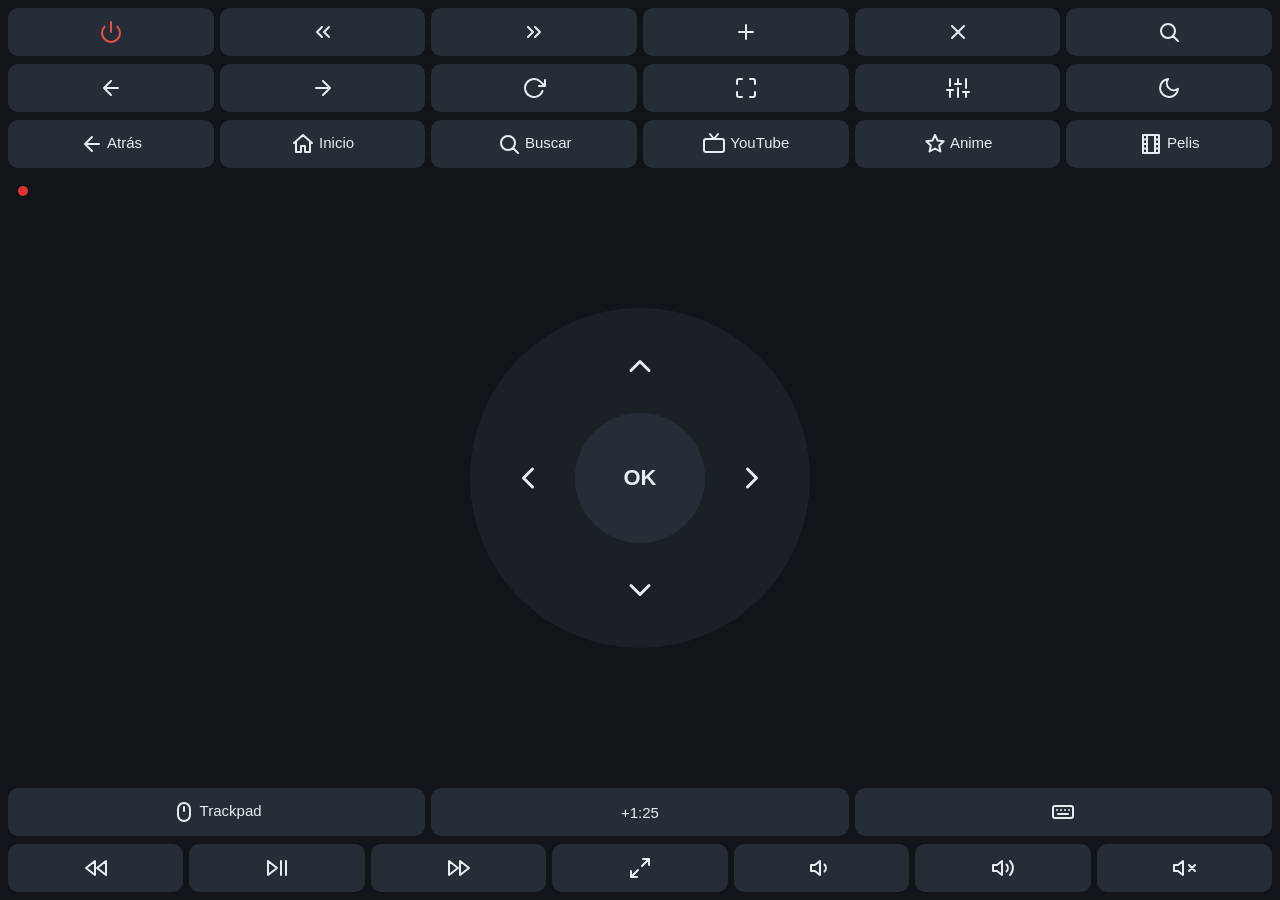
<file: docs/tele.html>
<!doctype html>
<html lang="es">
<head>
<meta charset="utf-8">
<meta name="viewport" content="width=device-width, initial-scale=1">
<meta name="theme-color" content="#111418">
<title>Pi Tele</title>
<link rel="manifest" href="manifest-tele.webmanifest">
<link rel="icon" href="icon-192.png">
<style>html,body{margin:0;height:100%;background:#111418}</style>
<script>location.replace('./?modo=tv');</script>
</head>
<body></body>
</html>
</file>
